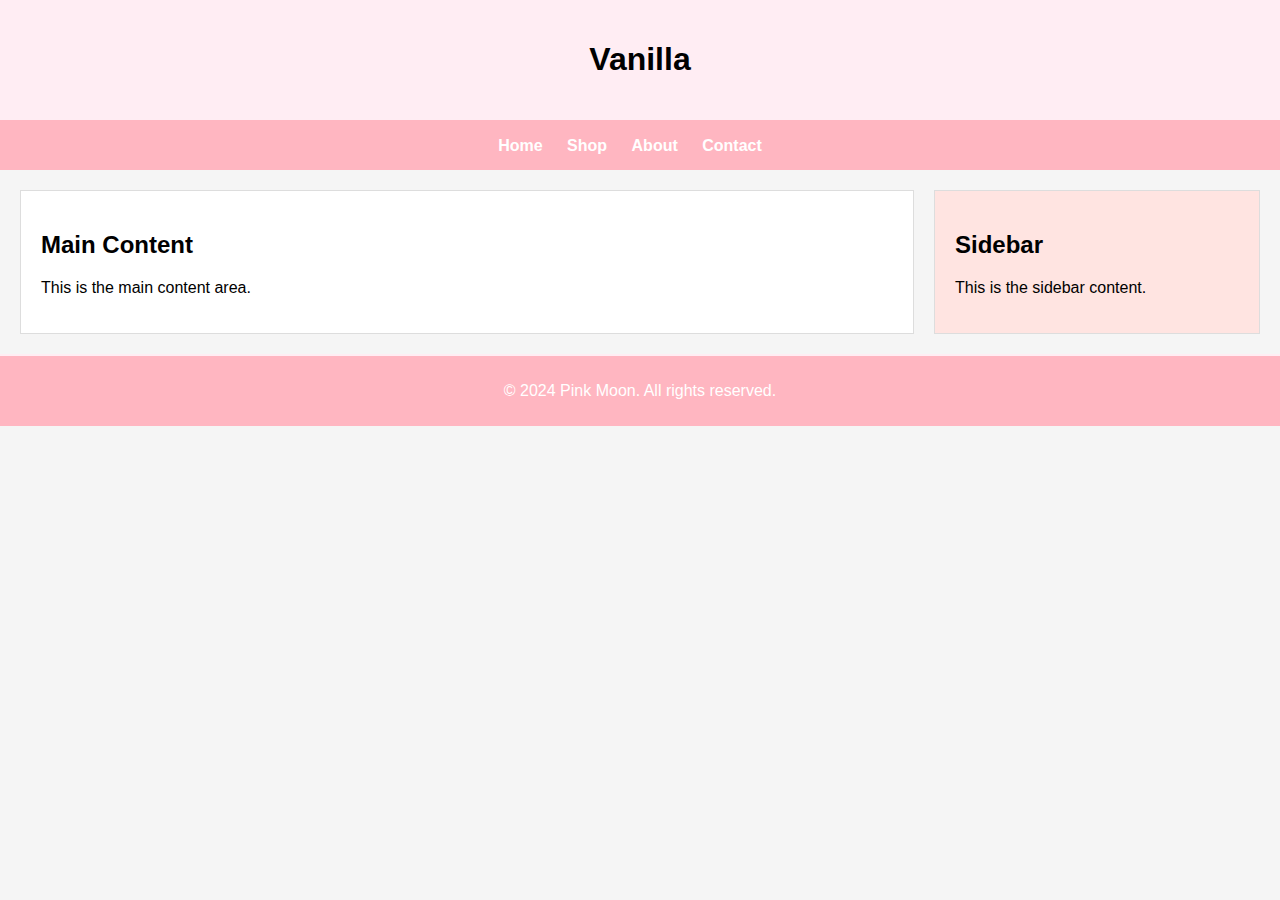
<file: day-1/index.html>
<!DOCTYPE html>
<html lang="en">
<head>
    <meta charset="UTF-8">
    <meta name="viewport" content="width=device-width, initial-scale=1.0">
    <title>Pink Moon Layout</title>
    <link rel="stylesheet" href="style1.css">
</head>
<body>

    <header class="header-container">
        <h1>Vanilla</h1>
    </header>

    <nav class="navigation-bar">
        <ul>
            <li><a href="#">Home</a></li>
            <li><a href="#">Shop</a></li>
            <li><a href="#">About</a></li>
            <li><a href="#">Contact</a></li>
        </ul>
    </nav>

    <main class="main-content">
        <div class="content-area">
            <h2>Main Content</h2>
            <p>This is the main content area.</p>
        </div>
        <aside class="sidebar">
            <h2>Sidebar</h2>
            <p>This is the sidebar content.</p>
        </aside>
    </main>

    <footer class="footer-container">
        <p>&copy; 2024 Pink Moon. All rights reserved.</p>
    </footer>

</body>
</html>
</file>
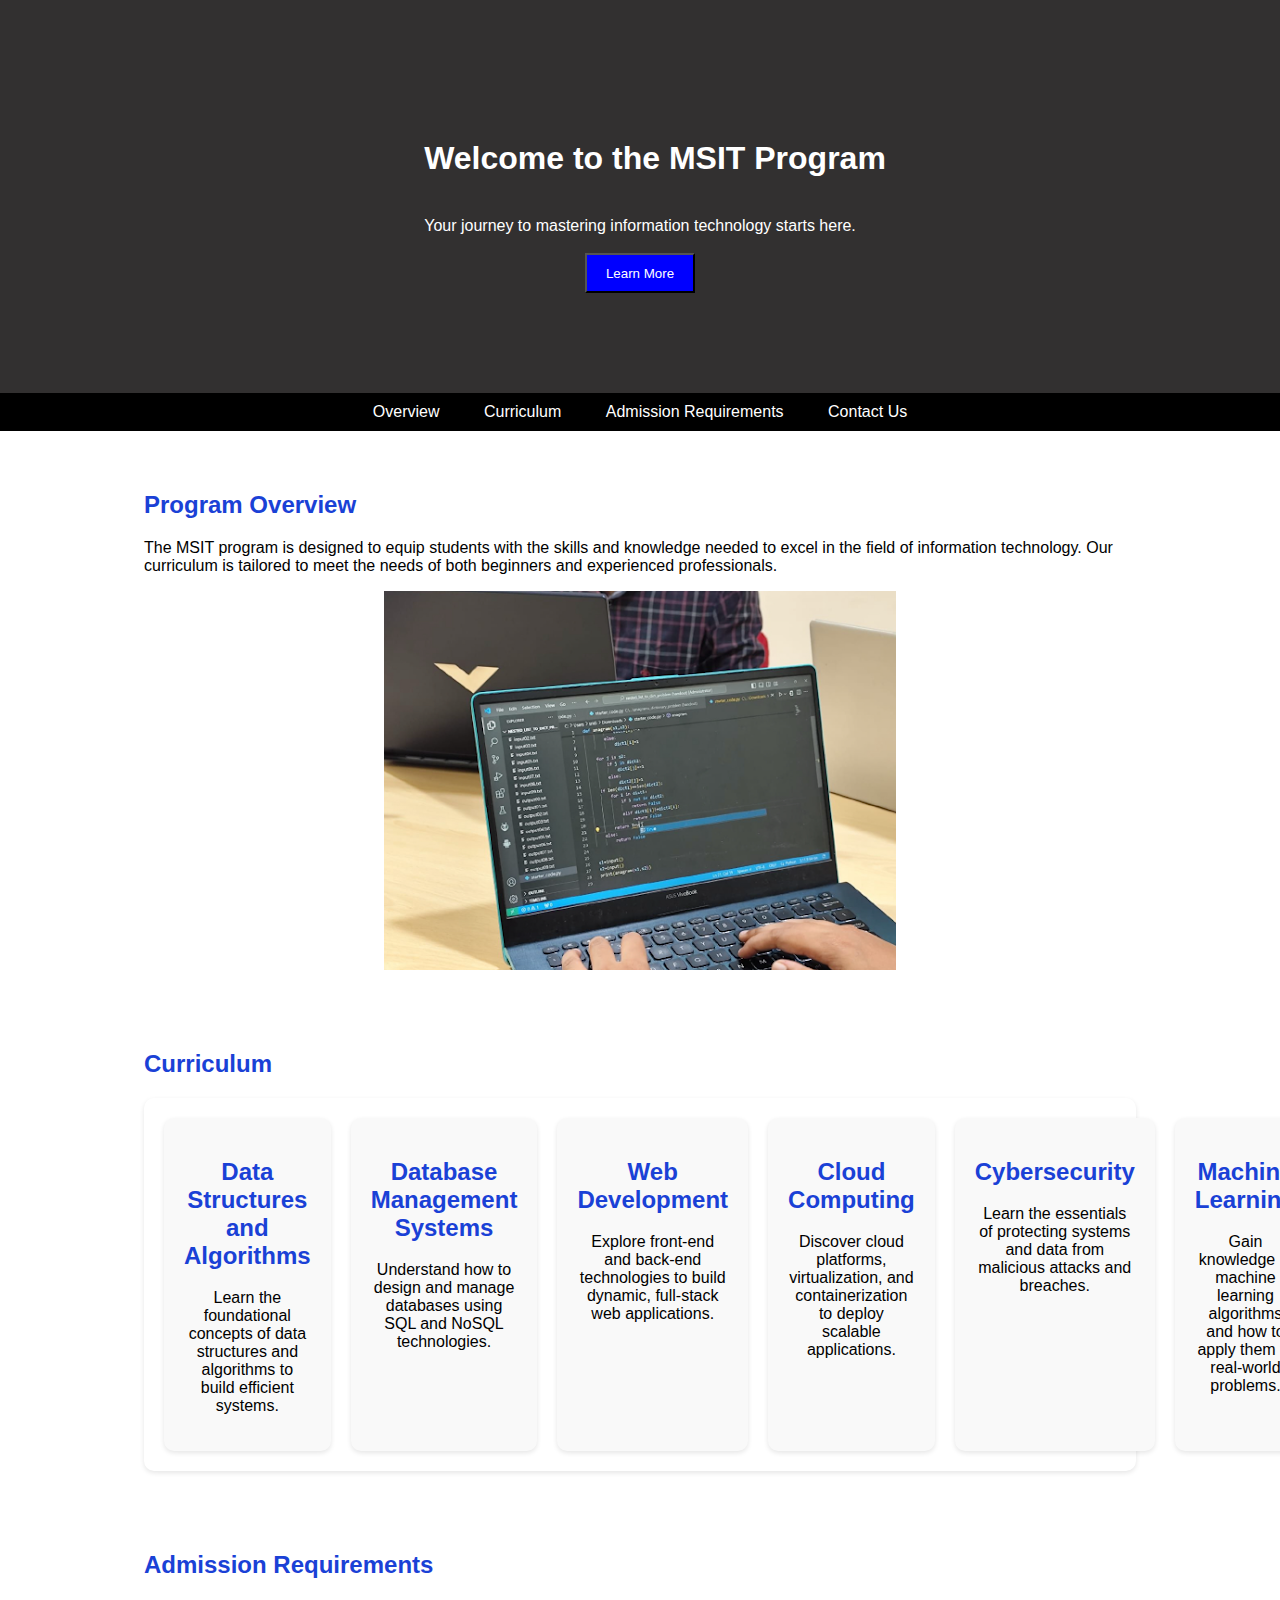
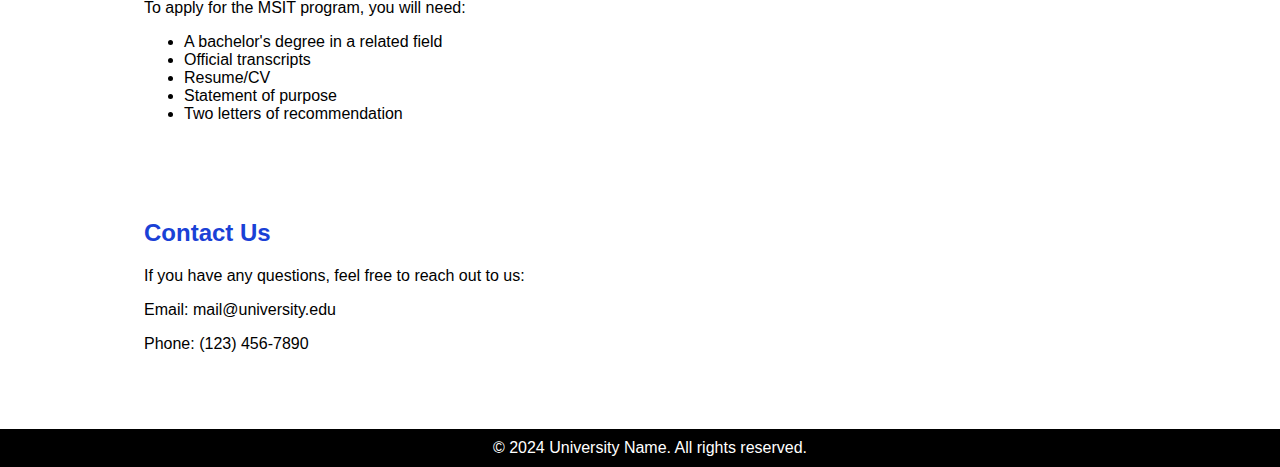
<file: day4/index.html>
<!DOCTYPE html>
<html>

<head>
  <title>Master of Science in Information Technology</title>
  <link rel="stylesheet" href="style.css">
</head>

<body>

  <header>
    <!-- <img src="./msitlogo.png" alt="MSIT Logo"> -->
    <h1>Welcome to the MSIT Program</h1>
    <p3>Your journey to mastering information technology starts here.</p3>
    <br>
    <br>
    <button>Learn More</button>
  </header>

  <nav>
    <a href="#overview">Overview</a>
    <a href="#curriculum">Curriculum</a>
    <a href="#admission">Admission Requirements</a>
    <a href="#contact">Contact Us</a>
  </nav>
  
  <main class="main-body">

    <section id="overview" class="container">
      <h2>Program Overview</h2>
      <p>The MSIT program is designed to equip students with the skills and knowledge needed to excel in the field of
        information technology. Our curriculum is tailored to meet the needs of both beginners and experienced
        professionals.</p>
      <img src="image (2).png" >
    </section>

    <section id="curriculum" class="container">
      <h2>Curriculum</h2>
      <article class="container1">
        <article class="card">
            <h2>Data Structures and Algorithms</h2>
            <p>Learn the foundational concepts of data structures and algorithms to build efficient systems.</p>
        </article>
        <article class="card">
            <h2>Database Management Systems</h2>
            <p>Understand how to design and manage databases using SQL and NoSQL technologies.</p>
        </article>
        <article class="card">
            <h2>Web Development</h2>
            <p>Explore front-end and back-end technologies to build dynamic, full-stack web applications.</p>
        </article>
        <article class="card">
            <h2>Cloud Computing</h2>
            <p>Discover cloud platforms, virtualization, and containerization to deploy scalable applications.</p>
        </article>
        <article class="card">
            <h2>Cybersecurity</h2>
            <p>Learn the essentials of protecting systems and data from malicious attacks and breaches.</p>
        </article>
        <article class="card">
            <h2>Machine Learning</h2>
            <p>Gain knowledge in machine learning algorithms and how to apply them to real-world problems.</p>
        </article>
      </article>
    </section>

    <section id="admission" class="container">
      <h2>Admission Requirements</h2>
      <p>To apply for the MSIT program, you will need:</p>
      <ul>
        <li>A bachelor's degree in a related field</li>
        <li>Official transcripts</li>
        <li>Resume/CV</li>
        <li>Statement of purpose</li>
        <li>Two letters of recommendation</li>
      </ul>
    </section>

    <section id="contact" class="container">
      <h2>Contact Us</h2>
      <p>If you have any questions, feel free to reach out to us:</p>
      <p>Email: mail@university.edu</p>
      <p>Phone: (123) 456-7890</p>
    </section>
  </main>

  <footer class="footer">
    <p1>© 2024 University Name. All rights reserved.</p1>
  </footer>

</body>

</html>
</file>
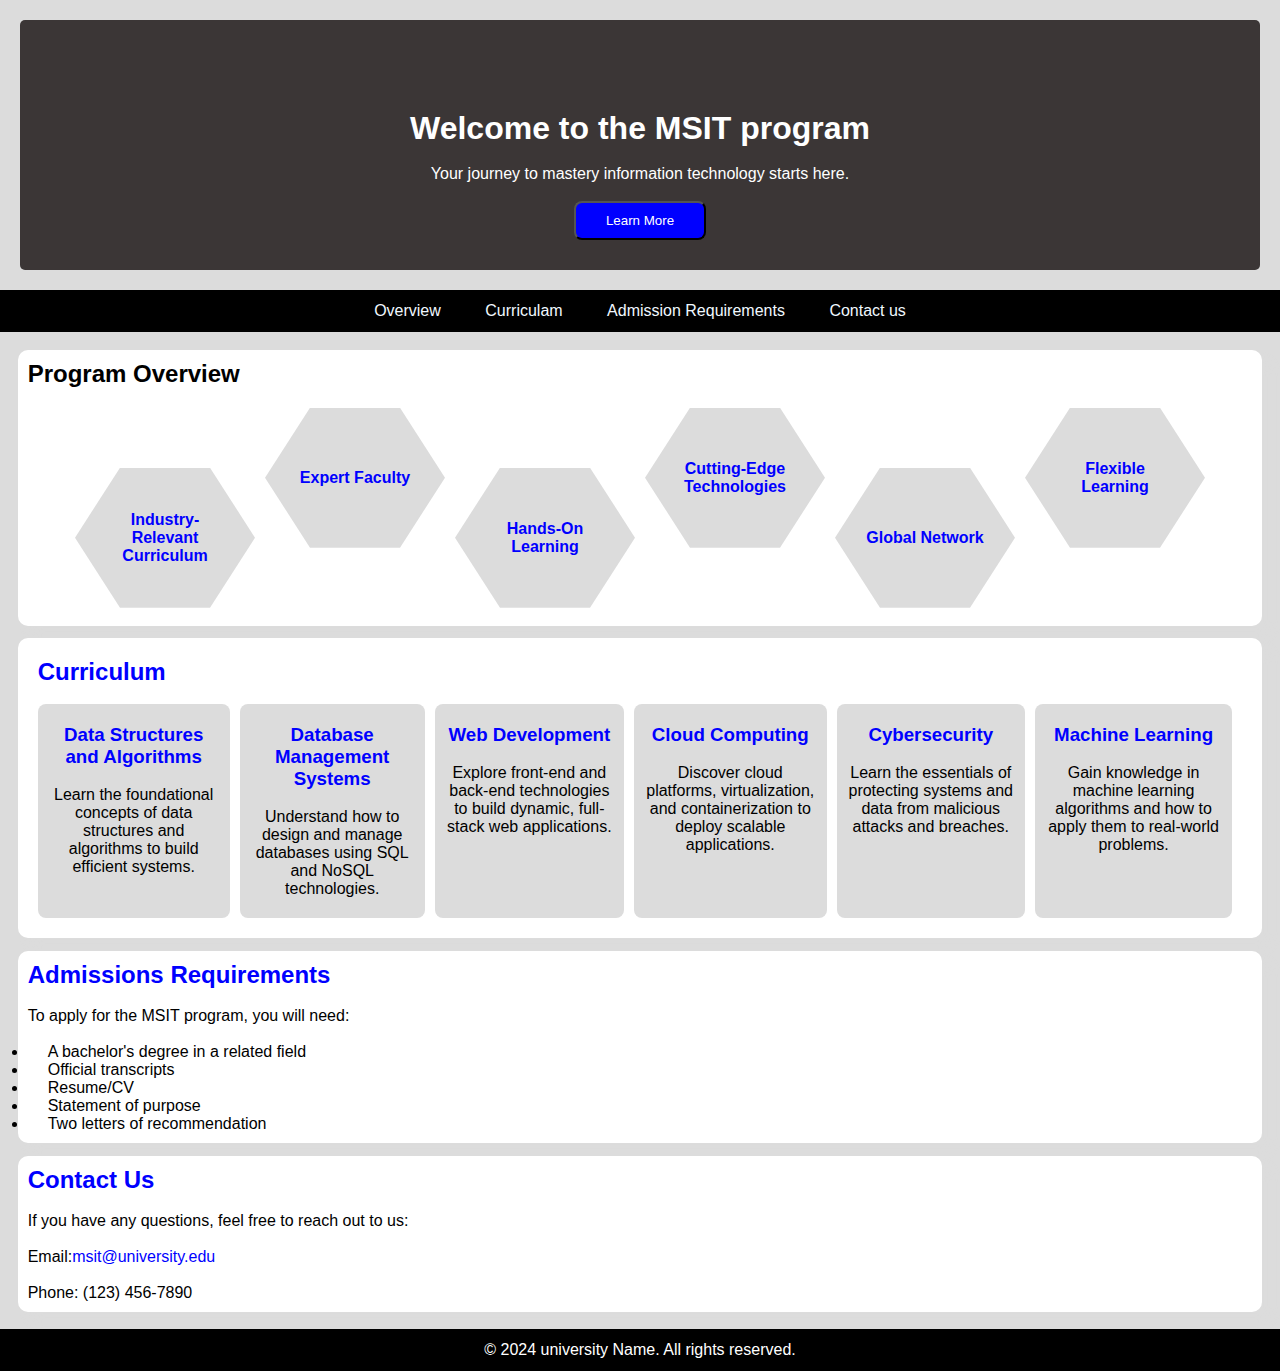
<file: day5/index.html>
<!DOCTYPE html>
<html lang="en">
<head>
    <meta charset="UTF-8">
    <meta name="viewport" content="width=device-width, initial-scale=1.0">
    <title>MSIT - Info Page</title>
    <link rel="stylesheet" href="style.css">
</head>
<body>
    <div>
        <header>
            <!-- <img src="msit logo.jpg">
             <h1>Master of Science in Information Technology</h1>  -->
            <section class="hero">
                <h1>Welcome to the MSIT program</h1>
                <br>
                <p>Your journey to mastery information technology starts here.</p>
                <br>
                
                <button>Learn More</button>
            </section>
        </header>
        <nav>
            <ul>
                
                <li class="hovering"><a href="#overview">Overview</a></li>
                <li class="hovering"><a href="#Curriculam">Curriculam</a></li>
                <li class="hovering"><a href="#admission">Admission Requirements</a></li>
                <li class="hovering"><a href="#contact">Contact us</a></li>
            </ul>
        </nav>
    

    </div>
   
    <div class="container">
        <section class="program" id = "overview">
            <h2>Program Overview</h2>
            <!-- <br>
            <p>The MSIT program is designed to equip 
                students with the skills and knowledge needed
                to excel in the field of information technology.Our Curriculam
                is tailored to meet the needs of both 
                beginners and experienced professionals.
            </p> -->
            <div class="hex-container">
                <div class="hex" id="hex1"><div class="hex-content">Industry-Relevant Curriculum</div></div>
                <div class="hex" id="hex2"><div class="hex-content">Expert Faculty</div></div>
                <div class="hex active" id="hex1"><div class="hex-content">Hands-On Learning</div></div>
                <div class="hex" id="hex2"><div class="hex-content">Cutting-Edge Technologies</div></div>
                <div class="hex" id="hex1"><div class="hex-content">Global Network</div></div>
                <div class="hex" id="hex2"><div class="hex-content">Flexible Learning</div></div>
            </div>
            <br>
            <!-- <center><img src="img2.png"></center> -->
        </section>
        
        
        <section class="hello" id="Curriculam">
            <h2>Curriculum</h2>
            <br>
            <!-- <p>The curriculum covers a wide range of topics, including:</p>
            <br> -->
            <div class="curriculum-container">
                <div class="curriculum-box1"> 
                    <h3>Data Structures and Algorithms</h3>
                    <br>
                    <p>Learn the foundational concepts of data structures and algorithms to build efficient systems.</p>
                </div>
                <div class="curriculum-box2">
                    <h3>Database Management Systems</h3>
                    <br>
                    <p>Understand how to design and manage databases using SQL and NoSQL technologies.</p>
                </div>
                <div class="curriculum-box3">
                    <h3>Web Development</h3>
                    <br>
                    <p>Explore front-end and back-end technologies to build dynamic, full-stack web applications.</p>
                </div>
                <div class="curriculum-box4">
                    <h3>Cloud Computing</h3>
                    <br>
                    <p>Discover cloud platforms, virtualization, and containerization to deploy scalable applications.</p>
                </div>
                <div class="curriculum-box5">
                    <h3>Cybersecurity</h3>
                    <br>
                    <p>Learn the essentials of protecting systems and data from malicious attacks and breaches.</p>
                </div>
                <div class="curriculum-box6">
                    <h3>Machine Learning</h3>
                    <br>
                    <p>Gain knowledge in machine learning algorithms and how to apply them to real-world problems.</p>
                </div>
            </div>
        </section>
            
        <!-- </section> -->
    
        <section class="hi" id="admission">
            <h2>Admissions Requirements</h2>
            <br>

            <p>To apply for the MSIT program, you will need:</p>
            <br>

            <li>A bachelor's degree in a related field</li>
            <li>Official transcripts</li>
            <li>Resume/CV</li>
            <li>Statement of purpose</li>
            <li>Two letters of recommendation</li>
        </section>
    
        <section class="contact" id="contact">
            <h2>Contact Us</h2>
            <br>

            <p>If you have any questions, feel free to reach out to us:</p>
            <br>
            <p>Email:<a href="mailto:msit@university.edu" style="color: blue;">msit@university.edu</a></p>
            <br>
            <p>Phone: (123) 456-7890</p>
        </section>

    </div>
    <footer>
        <center><p>&copy; 2024 university Name. All rights reserved.</p></center>
    </footer>



    
</body>
</html>
</file>
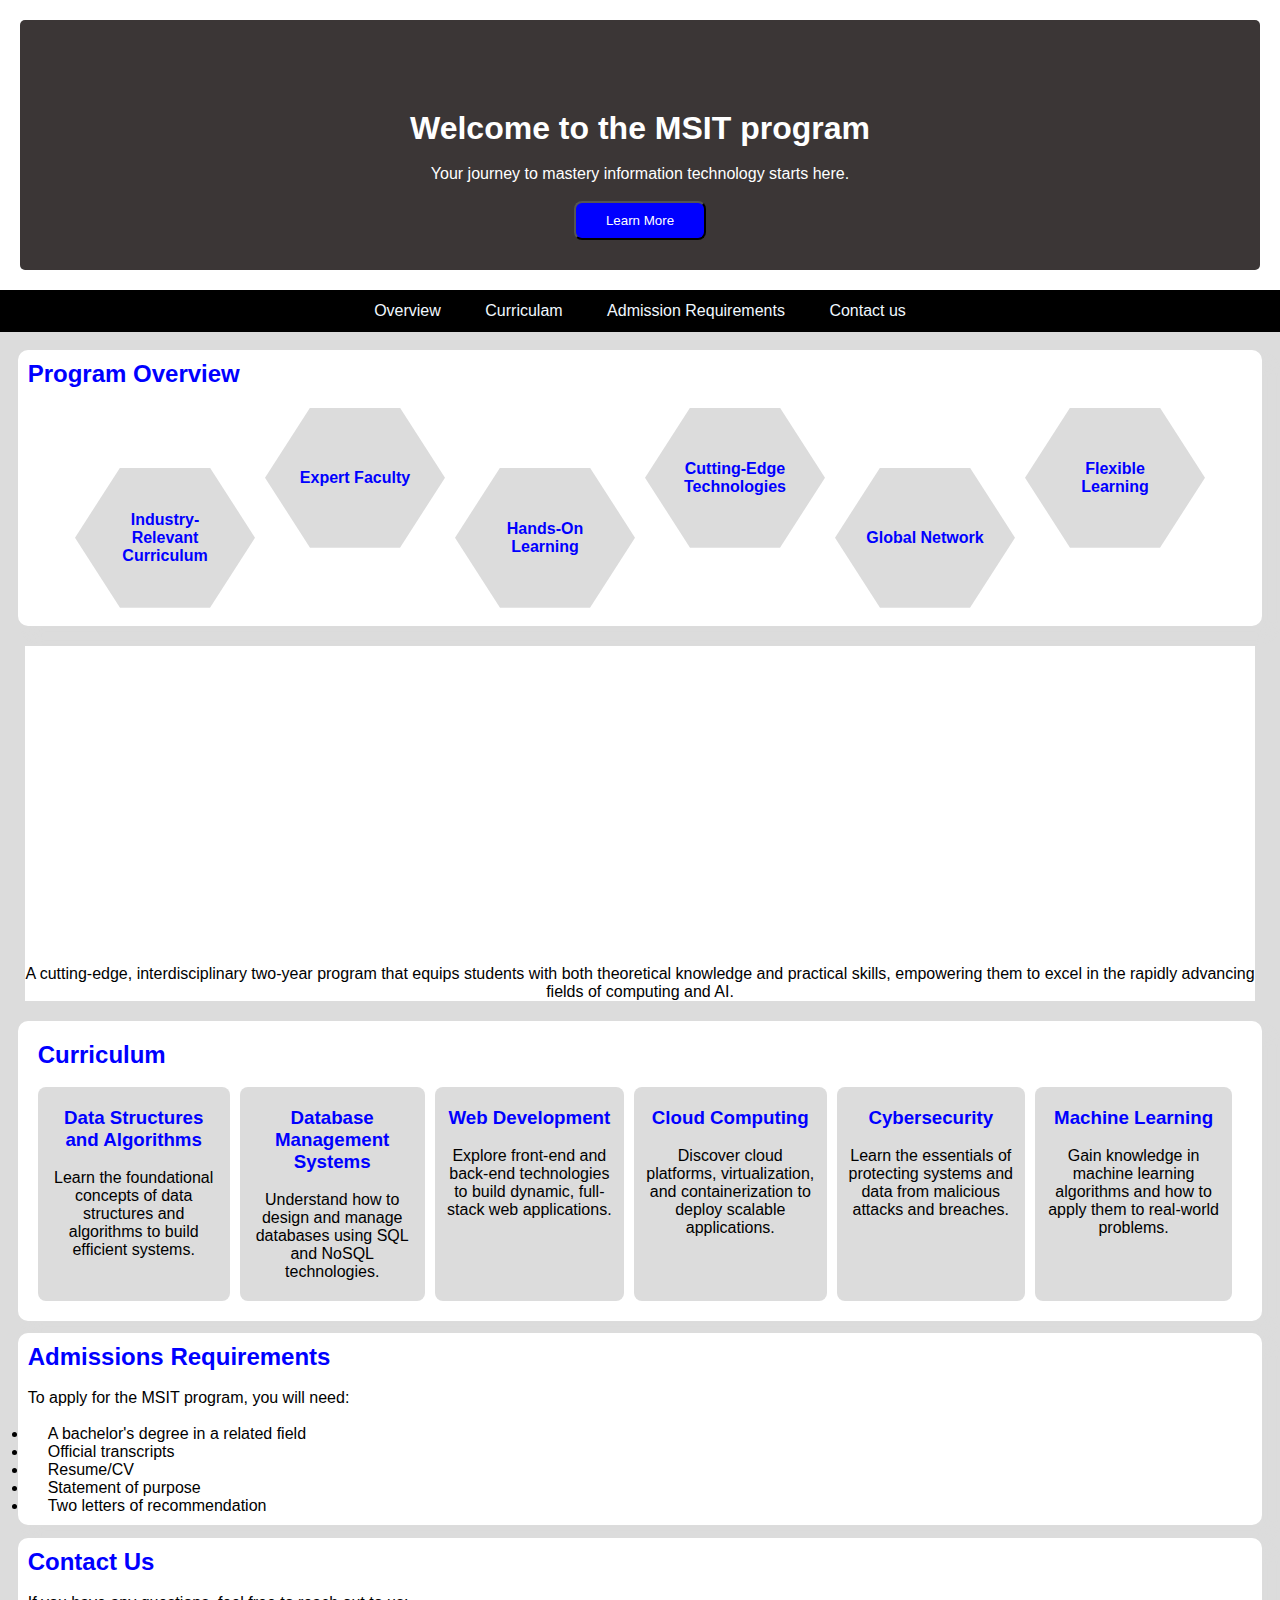
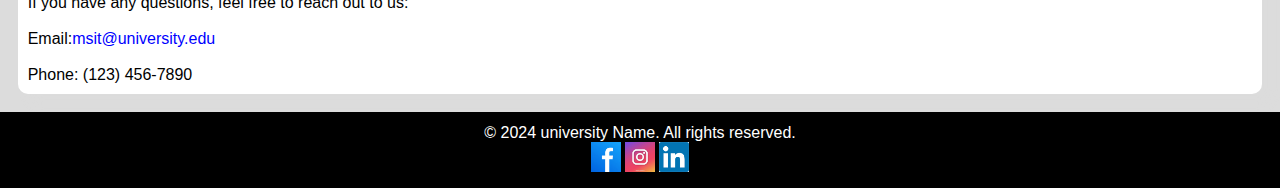
<file: day6/index.html>
<!DOCTYPE html>
<html lang="en">
<head>
    <meta charset="UTF-8">
    <meta name="viewport" content="width=device-width, initial-scale=1.0">
    <title>MSIT - Info Page</title>
    <link rel="stylesheet" href="style.css">
</head>
<body>
    <div>
        <header>
            <!-- <img src="msit logo.jpg">
             <h1>Master of Science in Information Technology</h1>  -->
            <section class="hero">
                <h1>Welcome to the MSIT program</h1>
                <br>
                <p>Your journey to mastery information technology starts here.</p>
                <br>
                
                <button>Learn More</button>
            </section>
        </header>
        <nav>
            <ul>
                
                <li class="hovering"><a href="#overview">Overview</a></li>
                <li class="hovering"><a href="#Curriculam">Curriculam</a></li>
                <li class="hovering"><a href="#admission">Admission Requirements</a></li>
                <li class="hovering"><a href="#contact">Contact us</a></li>
            </ul>
        </nav>
    

    </div>
   
    <div class="container">
        <section class="program" id = "overview">
            <h2>Program Overview</h2>
            <!-- <br>
            <p>The MSIT program is designed to equip 
                students with the skills and knowledge needed
                to excel in the field of information technology.Our Curriculam
                is tailored to meet the needs of both 
                beginners and experienced professionals.
            </p> -->
            <div class="hex-container">
                <div class="hex" id="hex1"><div class="hex-content">Industry-Relevant Curriculum</div></div>
                <div class="hex" id="hex2"><div class="hex-content">Expert Faculty</div></div>
                <div class="hex active" id="hex1"><div class="hex-content">Hands-On Learning</div></div>
                <div class="hex" id="hex2"><div class="hex-content">Cutting-Edge Technologies</div></div>
                <div class="hex" id="hex1"><div class="hex-content">Global Network</div></div>
                <div class="hex" id="hex2"><div class="hex-content">Flexible Learning</div></div>
            </div>
            <br>
            <!-- <center><img src="img2.png"></center> -->
        </section>
    </section>
    <section id="video-and-social"></section>
      <div class="video-container">
        
        <iframe width="560" height="315" src="https://www.youtube.com/embed/lIXj86bb1Co?si=9IC05VlNP_tlSOZS" title="Understanding Advanced JavaScript Concepts" frameborder="0" allow="accelerometer; autoplay; clipboard-write; encrypted-media; gyroscope; picture-in-picture; web-share" referrerpolicy="strict-origin-when-cross-origin" allowfullscreen></iframe>
  
        <p>A cutting-edge, interdisciplinary two-year program that equips students with both theoretical knowledge and practical skills, empowering them to excel in the rapidly advancing fields of computing and AI.</p>
      </div>
    </section>
        
        <section class="hello" id="Curriculam">
            <h2>Curriculum</h2>
            <br>
            <!-- <p>The curriculum covers a wide range of topics, including:</p>
            <br> -->
            <div class="curriculum-container">
                <div class="curriculum-box1"> 
                    <h3>Data Structures and Algorithms</h3>
                    <br>
                    <p>Learn the foundational concepts of data structures and algorithms to build efficient systems.</p>
                </div>
                <div class="curriculum-box2">
                    <h3>Database Management Systems</h3>
                    <br>
                    <p>Understand how to design and manage databases using SQL and NoSQL technologies.</p>
                </div>
                <div class="curriculum-box3">
                    <h3>Web Development</h3>
                    <br>
                    <p>Explore front-end and back-end technologies to build dynamic, full-stack web applications.</p>
                </div>
                <div class="curriculum-box4">
                    <h3>Cloud Computing</h3>
                    <br>
                    <p>Discover cloud platforms, virtualization, and containerization to deploy scalable applications.</p>
                </div>
                <div class="curriculum-box5">
                    <h3>Cybersecurity</h3>
                    <br>
                    <p>Learn the essentials of protecting systems and data from malicious attacks and breaches.</p>
                </div>
                <div class="curriculum-box6">
                    <h3>Machine Learning</h3>
                    <br>
                    <p>Gain knowledge in machine learning algorithms and how to apply them to real-world problems.</p>
                </div>
            </div>
        </section>
            
       
    
        <section class="hi" id="admission">
            <h2>Admissions Requirements</h2>
            <br>

            <p>To apply for the MSIT program, you will need:</p>
            <br>

            <li>A bachelor's degree in a related field</li>
            <li>Official transcripts</li>
            <li>Resume/CV</li>
            <li>Statement of purpose</li>
            <li>Two letters of recommendation</li>
        </section>
    
        <section class="contact" id="contact">
            <h2>Contact Us</h2>
            <br>

            <p>If you have any questions, feel free to reach out to us:</p>
            <br>
            <p>Email:<a href="mailto:msit@university.edu" style="color: blue;">msit@university.edu</a></p>
            <br>
            <p>Phone: (123) 456-7890</p>
        </section>

    </div>
    <footer>
        <center><p>&copy; 2024 university Name. All rights reserved.</p></center>
        
        <div class="social-media"></div>
            <a href="https://www.facebook.com/msit.official/about/" target="_blank" class="social-icon">
                <img src="fb.jpg" alt="Facebook" height="30px" width="30px"> 
            </a>
            <a href="https://www.instagram.com/msit_official/" target="_blank" class="social-icon">
                <img src="insta.jpg" alt="Instagram" height="30px" width="30px">
            </a>
            <a href="https://www.linkedin.com/company/msit-official" target="_blank" class="social-icon">
                <img src="linked.png" alt="LinkedIn" height="30px" width="30px">
            </a>
        </div>
    </footer>



    
</body>
</html>
</file>
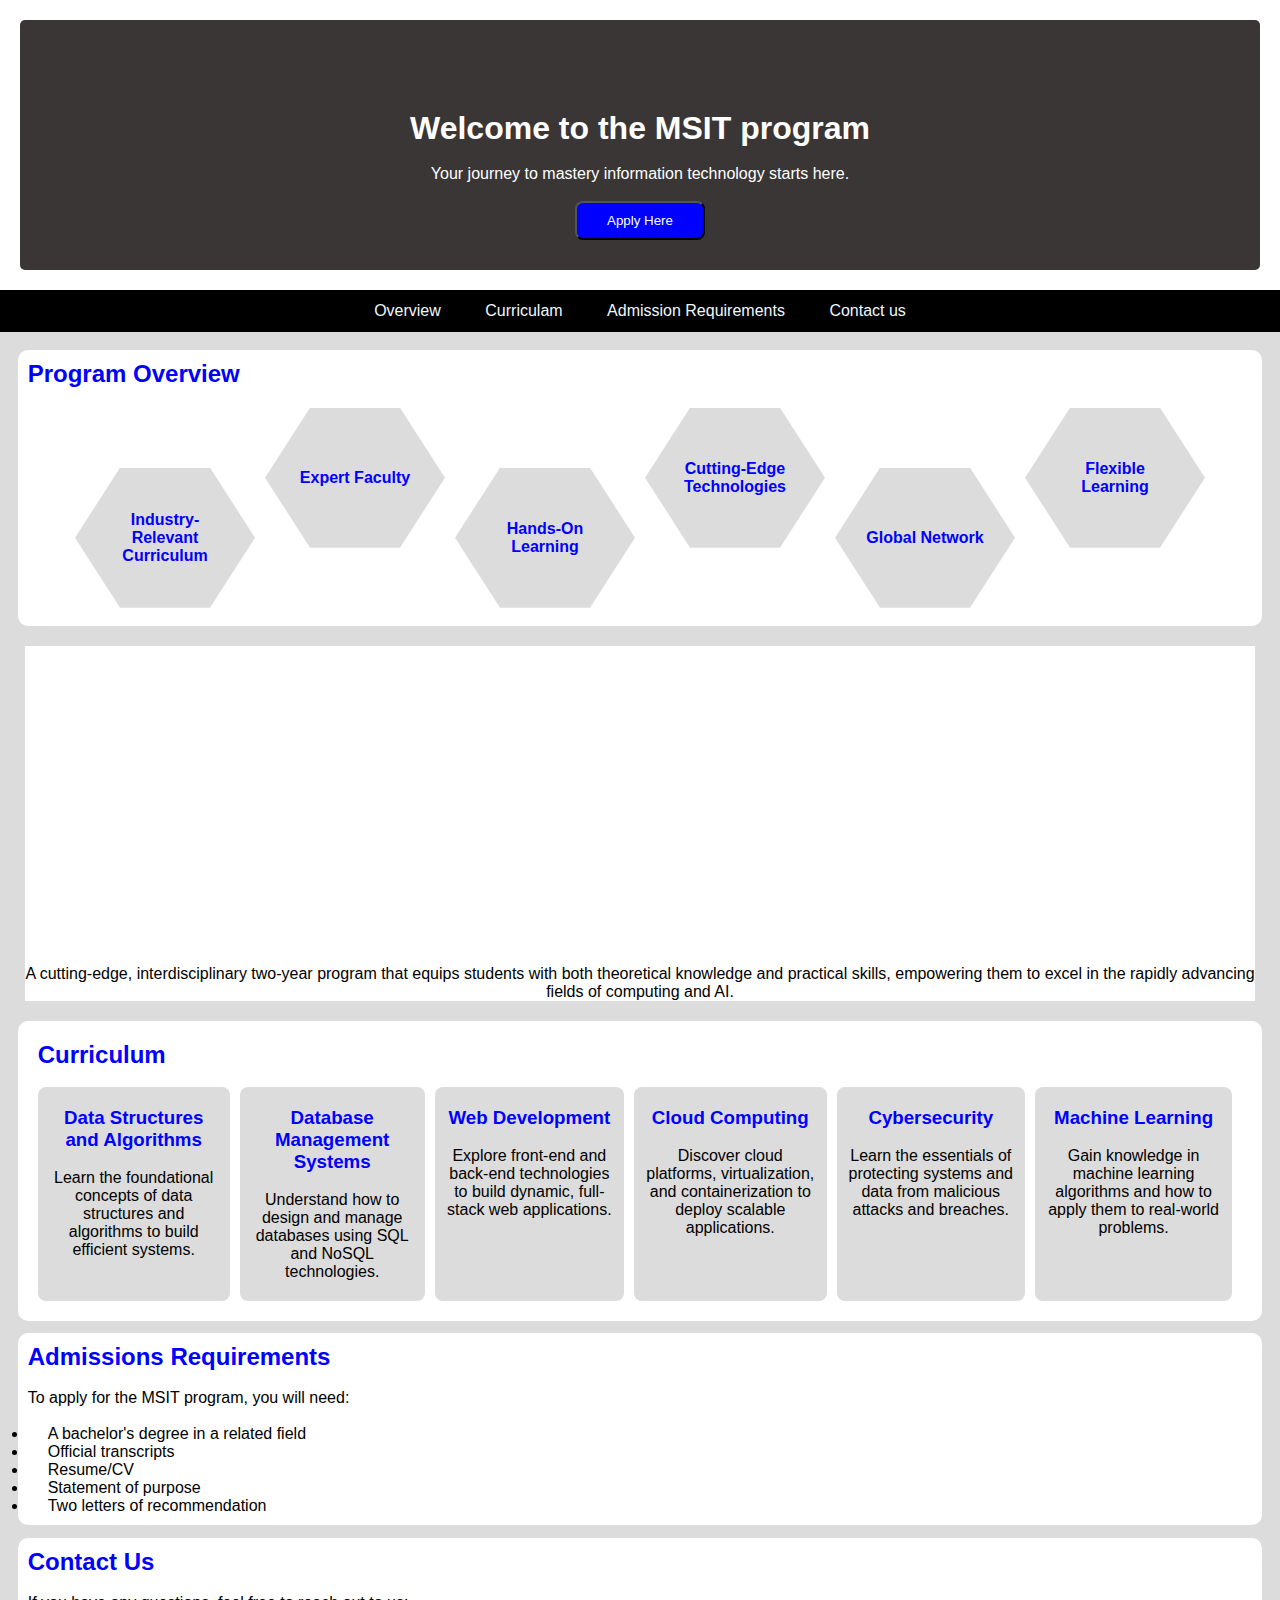
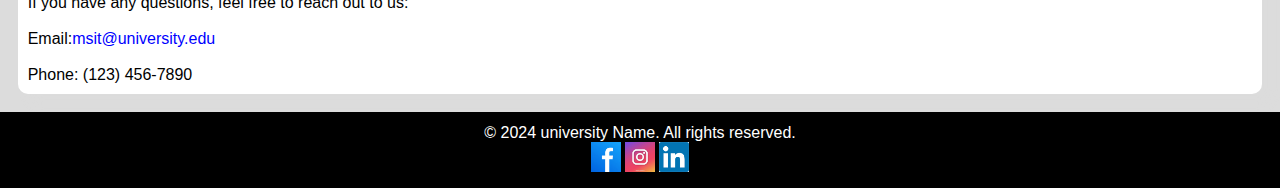
<file: day7/index.html>
<!DOCTYPE html>
<html lang="en">
<head>
    <meta charset="UTF-8">
    <meta name="viewport" content="width=device-width, initial-scale=1.0">
    <title>MSIT - Info Page</title>
    <link rel="stylesheet" href="style.css">
</head>
<body>
    <div>
        <header>
            <!-- <img src="msit logo.jpg">
             <h1>Master of Science in Information Technology</h1>  -->
            <section class="hero">
                <h1>Welcome to the MSIT program</h1>
                <br>
                <p>Your journey to mastery information technology starts here.</p>
                <br>
                <a href="./form.html">
                <button>Apply Here</button>
                </a>
            </section>
        </header>
        <nav>
            <ul>
                
                <li class="hovering"><a href="#overview">Overview</a></li>
                <li class="hovering"><a href="#Curriculam">Curriculam</a></li>
                <li class="hovering"><a href="#admission">Admission Requirements</a></li>
                <li class="hovering"><a href="#contact">Contact us</a></li>
            </ul>
        </nav>
    

    </div>
   
    <div class="container">
        <section class="program" id = "overview">
            <h2>Program Overview</h2>
            <!-- <br>
            <p>The MSIT program is designed to equip 
                students with the skills and knowledge needed
                to excel in the field of information technology.Our Curriculam
                is tailored to meet the needs of both 
                beginners and experienced professionals.
            </p> -->
            <div class="hex-container">
                <div class="hex" id="hex1"><div class="hex-content">Industry-Relevant Curriculum</div></div>
                <div class="hex" id="hex2"><div class="hex-content">Expert Faculty</div></div>
                <div class="hex active" id="hex1"><div class="hex-content">Hands-On Learning</div></div>
                <div class="hex" id="hex2"><div class="hex-content">Cutting-Edge Technologies</div></div>
                <div class="hex" id="hex1"><div class="hex-content">Global Network</div></div>
                <div class="hex" id="hex2"><div class="hex-content">Flexible Learning</div></div>
            </div>
            <br>
            <!-- <center><img src="img2.png"></center> -->
        </section>
    </section>
    <section id="video-and-social"></section>
      <div class="video-container">
        
        <iframe width="560" height="315" src="https://www.youtube.com/embed/lIXj86bb1Co?si=9IC05VlNP_tlSOZS" title="Understanding Advanced JavaScript Concepts" frameborder="0" allow="accelerometer; autoplay; clipboard-write; encrypted-media; gyroscope; picture-in-picture; web-share" referrerpolicy="strict-origin-when-cross-origin" allowfullscreen></iframe>
  
        <p>A cutting-edge, interdisciplinary two-year program that equips students with both theoretical knowledge and practical skills, empowering them to excel in the rapidly advancing fields of computing and AI.</p>
      </div>
    </section>
        
        <section class="hello" id="Curriculam">
            <h2>Curriculum</h2>
            <br>
            <!-- <p>The curriculum covers a wide range of topics, including:</p>
            <br> -->
            <div class="curriculum-container">
                <div class="curriculum-box1"> 
                    <h3>Data Structures and Algorithms</h3>
                    <br>
                    <p>Learn the foundational concepts of data structures and algorithms to build efficient systems.</p>
                </div>
                <div class="curriculum-box2">
                    <h3>Database Management Systems</h3>
                    <br>
                    <p>Understand how to design and manage databases using SQL and NoSQL technologies.</p>
                </div>
                <div class="curriculum-box3">
                    <h3>Web Development</h3>
                    <br>
                    <p>Explore front-end and back-end technologies to build dynamic, full-stack web applications.</p>
                </div>
                <div class="curriculum-box4">
                    <h3>Cloud Computing</h3>
                    <br>
                    <p>Discover cloud platforms, virtualization, and containerization to deploy scalable applications.</p>
                </div>
                <div class="curriculum-box5">
                    <h3>Cybersecurity</h3>
                    <br>
                    <p>Learn the essentials of protecting systems and data from malicious attacks and breaches.</p>
                </div>
                <div class="curriculum-box6">
                    <h3>Machine Learning</h3>
                    <br>
                    <p>Gain knowledge in machine learning algorithms and how to apply them to real-world problems.</p>
                </div>
            </div>
        </section>
            
       
    
        <section class="hi" id="admission">
            <h2>Admissions Requirements</h2>
            <br>

            <p>To apply for the MSIT program, you will need:</p>
            <br>

            <li>A bachelor's degree in a related field</li>
            <li>Official transcripts</li>
            <li>Resume/CV</li>
            <li>Statement of purpose</li>
            <li>Two letters of recommendation</li>
        </section>
    
        <section class="contact" id="contact">
            <h2>Contact Us</h2>
            <br>

            <p>If you have any questions, feel free to reach out to us:</p>
            <br>
            <p>Email:<a href="mailto:msit@university.edu" style="color: blue;">msit@university.edu</a></p>
            <br>
            <p>Phone: (123) 456-7890</p>
        </section>

    </div>
    <footer>
        <center><p>&copy; 2024 university Name. All rights reserved.</p></center>
        
        <div class="social-media"></div>
            <a href="https://www.facebook.com/msit.official/about/" target="_blank" class="social-icon">
                <img src="fb.jpg" alt="Facebook" height="30px" width="30px"> 
            </a>
            <a href="https://www.instagram.com/msit_official/" target="_blank" class="social-icon">
                <img src="insta.jpg" alt="Instagram" height="30px" width="30px">
            </a>
            <a href="https://www.linkedin.com/company/msit-official" target="_blank" class="social-icon">
                <img src="linked.png" alt="LinkedIn" height="30px" width="30px">
            </a>
        </div>
    </footer>



    
</body>
</html>
</file>
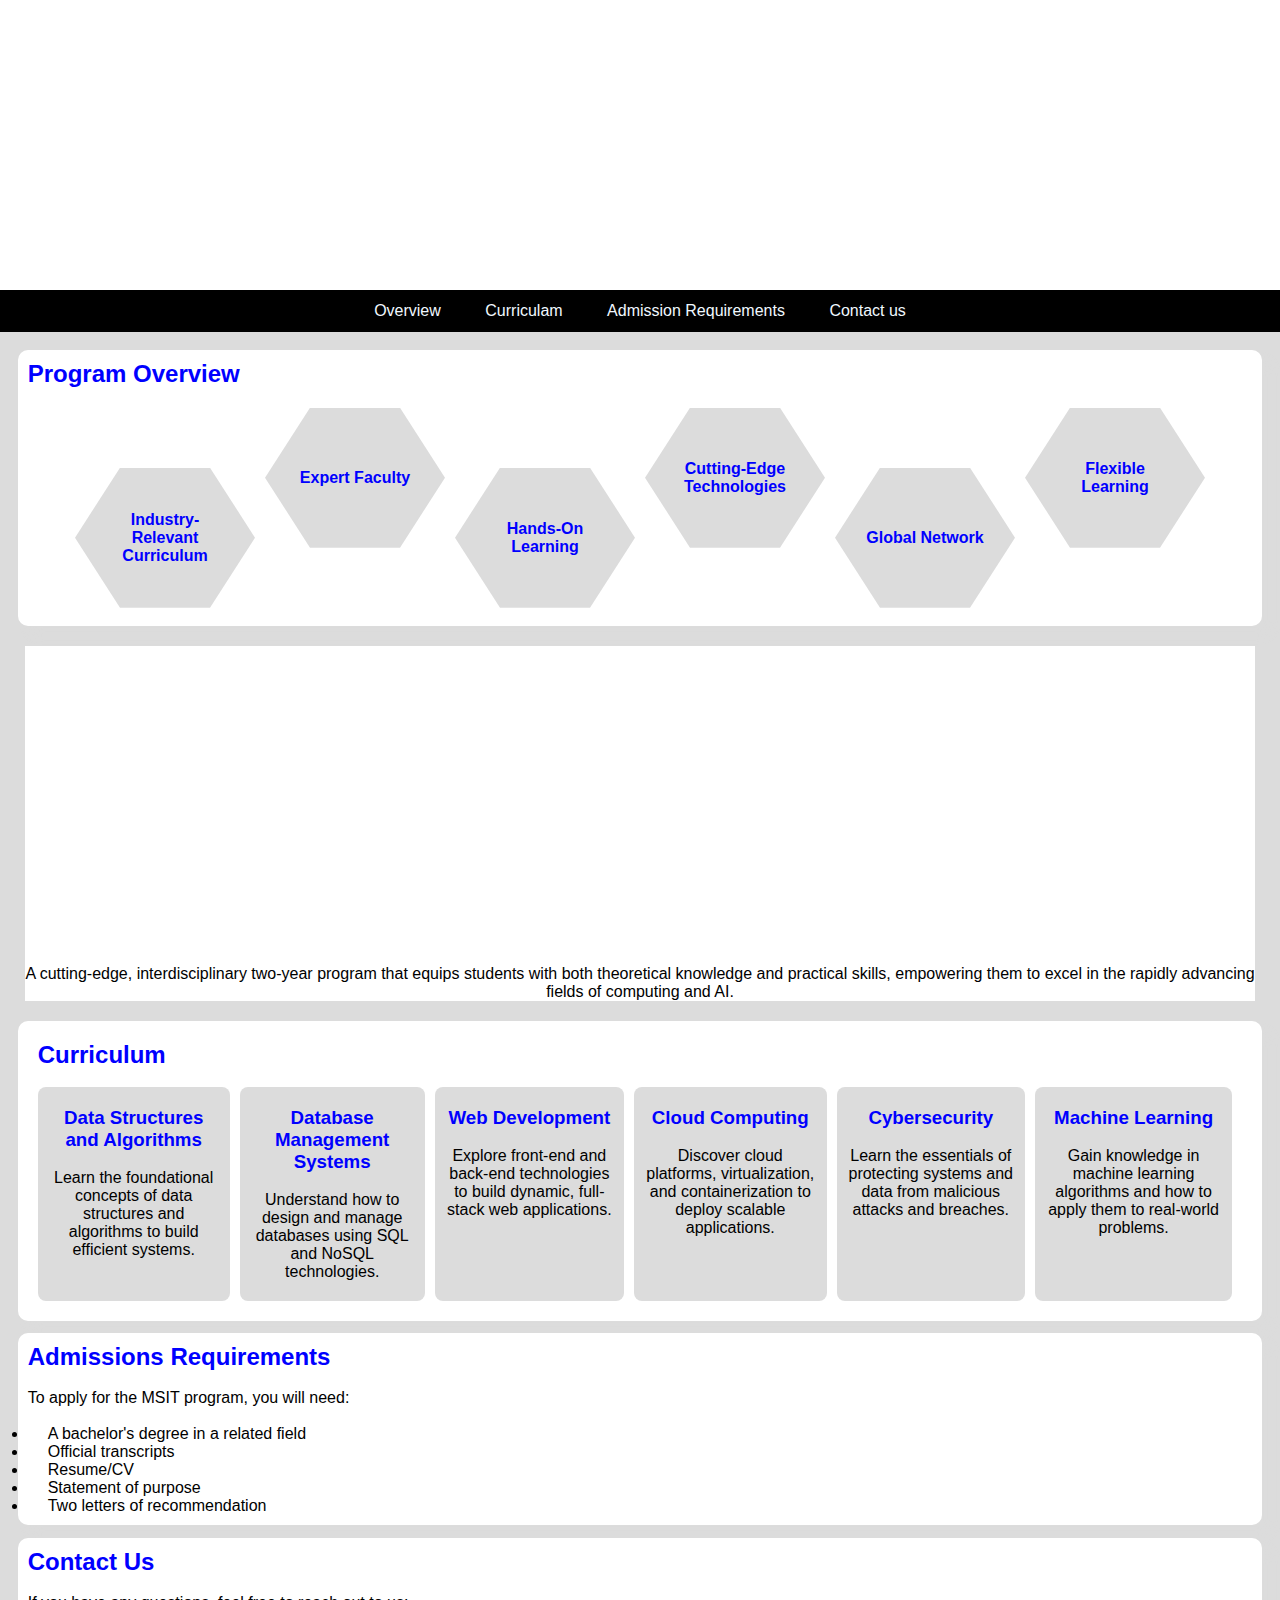
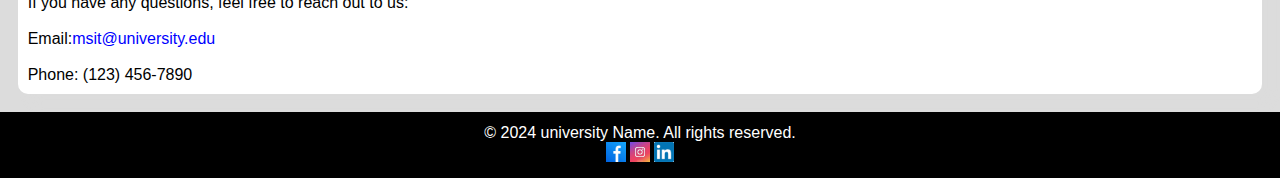
<file: day8/index.html>
<!DOCTYPE html>
<html lang="en">
<head>
    <meta charset="UTF-8">
    <meta name="viewport" content="width=device-width, initial-scale=1.0">
    <title>MSIT - Info Page</title>
    <link rel="stylesheet" href="style.css">
</head>
<body>
    <div>
        <header>
            <section class="hero">
                <div class="slide">
                    <div class="slide-content">
                        <h1>Welcome to the MSIT program</h1>
                        <p>Your journey to mastery information technology starts here.</p>
                        <a href="./form.html">
                            <button>Apply Here</button>
                        </a>
                    </div>
                </div>
                <div class="slide">
                    <div class="slide-content">
                        <h1>Explore Cutting-Edge Technologies</h1>
                        <p>Embrace the latest innovations and stay ahead in the field of IT.</p>
                        <a href="./form.html">
                            <button>Apply Here</button>
                        </a>
                    </div>
                </div>
                <div class="slide">
                    <div class="slide-content">
                        <h1>Join a Global Network</h1>
                        <p>Connect with professionals and experts from around the world.</p>
                        <a href="./form.html">
                            <button>Apply Here</button>
                        </a>
                    </div>
                </div>
            </section>
        </header>
          <nav>
            <ul>
                
                <li class="hovering"><a href="#overview">Overview</a></li>
                <li class="hovering"><a href="#Curriculam">Curriculam</a></li>
                <li class="hovering"><a href="#admission">Admission Requirements</a></li>
                <li class="hovering"><a href="#contact">Contact us</a></li>
            </ul>
        </nav>
    

    </div>
   
    <div class="container">
        <section class="program" id = "overview">
            <h2>Program Overview</h2>
            <!-- <br>
            <p>The MSIT program is designed to equip 
                students with the skills and knowledge needed
                to excel in the field of information technology.Our Curriculam
                is tailored to meet the needs of both 
                beginners and experienced professionals.
            </p> -->
            <div class="hex-container">
                <div class="hex" id="hex1"><div class="hex-content">Industry-Relevant Curriculum</div></div>
                <div class="hex" id="hex2"><div class="hex-content">Expert Faculty</div></div>
                <div class="hex active" id="hex1"><div class="hex-content">Hands-On Learning</div></div>
                <div class="hex" id="hex2"><div class="hex-content">Cutting-Edge Technologies</div></div>
                <div class="hex" id="hex1"><div class="hex-content">Global Network</div></div>
                <div class="hex" id="hex2"><div class="hex-content">Flexible Learning</div></div>
            </div>
            <br>
            <!-- <center><img src="img2.png"></center> -->
        </section>
    </section>
    <section id="video-and-social"></section>
      <div class="video-container">
        
        <iframe width="560" height="315" src="https://www.youtube.com/embed/lIXj86bb1Co?si=9IC05VlNP_tlSOZS" title="Understanding Advanced JavaScript Concepts" frameborder="0" allow="accelerometer; autoplay; clipboard-write; encrypted-media; gyroscope; picture-in-picture; web-share" referrerpolicy="strict-origin-when-cross-origin" allowfullscreen></iframe>
  
        <p>A cutting-edge, interdisciplinary two-year program that equips students with both theoretical knowledge and practical skills, empowering them to excel in the rapidly advancing fields of computing and AI.</p>
      </div>
    </section>
        
        <section class="hello" id="Curriculam">
            <h2>Curriculum</h2>
            <br>
            <!-- <p>The curriculum covers a wide range of topics, including:</p>
            <br> -->
            <div class="curriculum-container">
                <div class="curriculum-box1"> 
                    <h3>Data Structures and Algorithms</h3>
                    <br>
                    <p>Learn the foundational concepts of data structures and algorithms to build efficient systems.</p>
                </div>
                <div class="curriculum-box2">
                    <h3>Database Management Systems</h3>
                    <br>
                    <p>Understand how to design and manage databases using SQL and NoSQL technologies.</p>
                </div>
                <div class="curriculum-box3">
                    <h3>Web Development</h3>
                    <br>
                    <p>Explore front-end and back-end technologies to build dynamic, full-stack web applications.</p>
                </div>
                <div class="curriculum-box4">
                    <h3>Cloud Computing</h3>
                    <br>
                    <p>Discover cloud platforms, virtualization, and containerization to deploy scalable applications.</p>
                </div>
                <div class="curriculum-box5">
                    <h3>Cybersecurity</h3>
                    <br>
                    <p>Learn the essentials of protecting systems and data from malicious attacks and breaches.</p>
                </div>
                <div class="curriculum-box6">
                    <h3>Machine Learning</h3>
                    <br>
                    <p>Gain knowledge in machine learning algorithms and how to apply them to real-world problems.</p>
                </div>
            </div>
        </section>
            
       
    
        <section class="hi" id="admission">
            <h2>Admissions Requirements</h2>
            <br>

            <p>To apply for the MSIT program, you will need:</p>
            <br>

            <li>A bachelor's degree in a related field</li>
            <li>Official transcripts</li>
            <li>Resume/CV</li>
            <li>Statement of purpose</li>
            <li>Two letters of recommendation</li>
        </section>
    
        <section class="contact" id="contact">
            <h2>Contact Us</h2>
            <br>

            <p>If you have any questions, feel free to reach out to us:</p>
            <br>
            <p>Email:<a href="mailto:msit@university.edu" style="color: blue;">msit@university.edu</a></p>
            <br>
            <p>Phone: (123) 456-7890</p>
        </section>
    </div>
    <footer>
        <center><p>&copy; 2024 university Name. All rights reserved.</p></center>
        <div class="social-media">
            <a href="https://www.facebook.com/msit.official/about/" target="_blank" class="social-icon">
                <img src="fb.jpg" alt="Facebook" height="20px" width="20px"> 
            </a>
            <a href="https://www.instagram.com/msit_official/" target="_blank" class="social-icon">
                <img src="insta.jpg" alt="Instagram" height="20px" width="20px">
            </a>
            <a href="https://www.linkedin.com/company/msit-official" target="_blank" class="social-icon">
                <img src="linked.png" alt="LinkedIn" height="20px" width="20px">
            </a>
        </div>
    </footer>
</body>
</html>
</file>
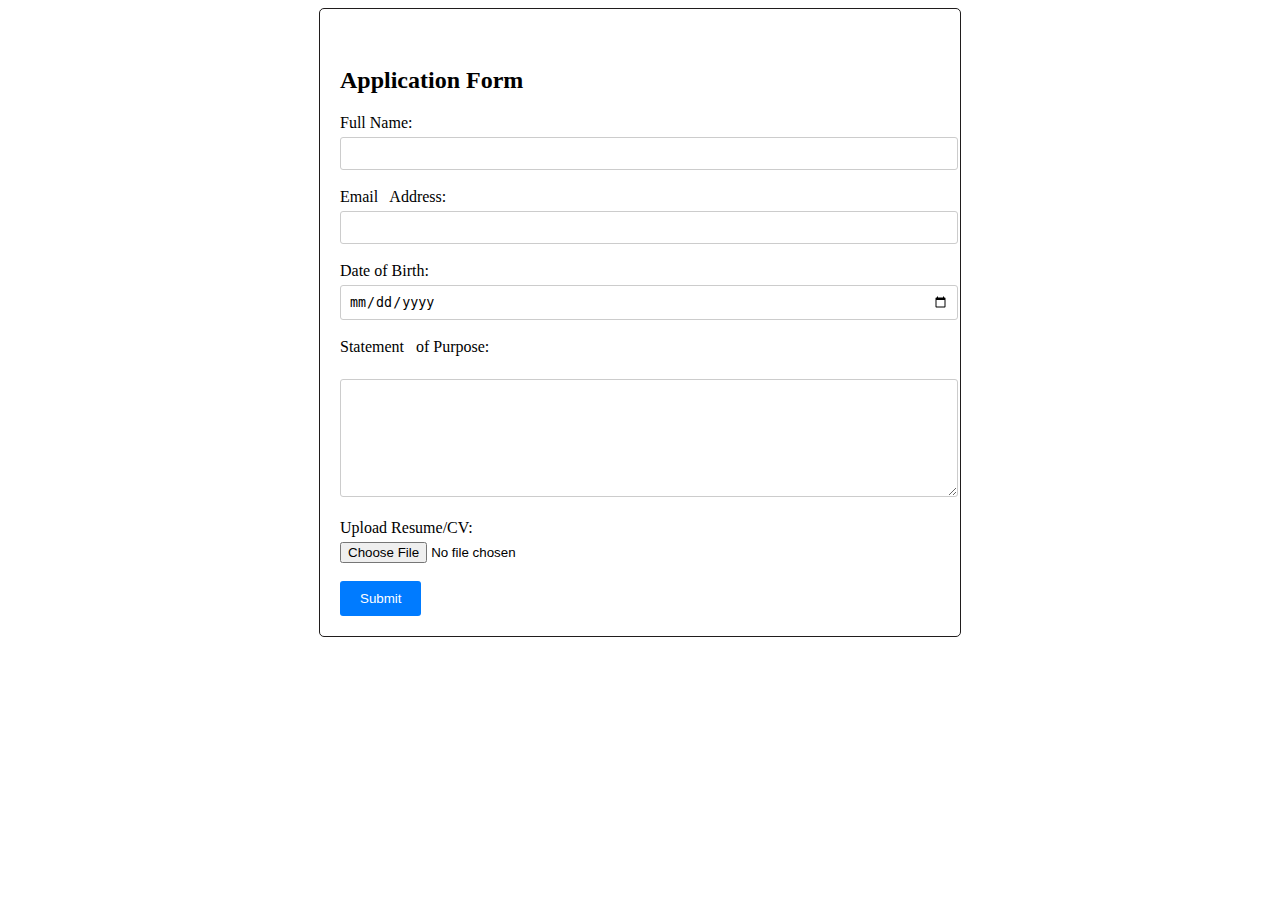
<file: day7/form.html>
<!DOCTYPE html>
<html lang="en">
<head>
    <meta charset="UTF-8">
    <meta name="viewport" content="width=device-width, initial-scale=1.0">
    <title>Application Form</title>
    <link rel="stylesheet" href="style2.css"> </head>
<body>
    <div class="form-container">   

        <h2>Application Form</h2>
        <form action="submit.php" method="post" enctype="multipart/form-data">
            <label for="fullName">Full Name:</label>
            <input type="text" id="fullName" name="fullName" required><br><br>

            <label for="email">Email   
 Address:</label>
            <input type="email" id="email" name="email" required><br><br>

            <label for="dob">Date of Birth:</label>
            <input type="date" id="dob" name="dob"   
 required><br><br>

            <label for="statementOfPurpose">Statement   
 of Purpose:</label><br>
            <textarea id="statementOfPurpose" name="statementOfPurpose" required></textarea><br><br>

            <label for="resume">Upload Resume/CV:</label>
            <input type="file" id="resume" name="resume" required><br><br>

            <input type="submit" value="Submit">
        </form>
    </div>
</body>
</html>
</file>
<file: day-1/style1.css>
/* styles.css */

body {
    font-family: Arial, sans-serif;
    margin: 0;
    padding: 0;
    background-color: #f5f5f5;
}

/* Header */
.header-container {
    background-color: #ffedf3;
    padding: 20px;
    text-align: center;
    border-bottom: 2px solid #ffb6c1;
}

/* Navigation Bar */
.navigation-bar {
    background-color: #ffb6c1;
    padding: 15px;
}

.navigation-bar ul {
    list-style-type: none;
    margin: 0;
    padding: 0;
    overflow: hidden;
    text-align: center;
}

.navigation-bar ul li {
    display: inline;
    margin-right: 20px;
}

.navigation-bar ul li a {
    color: white;
    text-decoration: none;
    font-weight: bold;
}

/* Main Content Area */
.main-content {
    display: flex;
    margin: 20px;
}

/* Content Area */
.content-area {
    flex: 3;
    background-color: #fff;
    padding: 20px;
    margin-right: 20px;
    border: 1px solid #ddd;
}

/* Sidebar */
.sidebar {
    flex: 1;
    background-color: #ffe4e1;
    padding: 20px;
    border: 1px solid #ddd;
}

/* Footer */
.footer-container {
    background-color: #ffb6c1;
    padding: 10px;
    text-align: center;
    color: white;
    border-top: 2px solid #ffedf3;
}
</file>
<file: day4/style.css>
body {
    font-family: Arial, sans-serif;
    margin: 0;
    padding: 0;
  }
  
  header {
    background-color:rgb(50, 48, 48);
    padding: 100px;
    text-align: center;
    background-image: url("https://upload.wikimedia.org/wikipedia/commons/0/02/Computer_science_education.png");
    background-size: cover;
    background-position: center;
    color: rgb(39, 38, 38);
  }
  header button {
    background-color: blue;
    color: white;
    height: 40px;
    width: 110px;
  }
  h1{
    color: white;
    padding-left: 30px;
    margin: 40px;
  }
  p {
    color: rgb(0, 0, 0);
  }
  p1{
    color: #ffffff;
  }
  p3{
    color: #ffffff;
  }
  header img {
    width: 150px;
    height: auto;
    margin-bottom: 30px;
  }
  
  nav {
    background-color: black;
    padding: 10px;
    text-align: center;
  }
  
  nav a {
    color:white;
    text-decoration: none;
    padding: 10px;
    margin: 0 10px;
  }
  
  nav a:hover {
    background-color:blue;
    color:white;
  }
  
  section {
    padding: 20px;
    /* margin-bottom: 20px; */
  }
  
  .container {
    width: 80%;
    background-color: rgb(255, 255, 255);
    margin: 0 auto;
    margin-bottom: 20px;
    box-shadow: 0 0 10px rgba(0, 0, 0, 0, 1);
  }
  .card:hover{
    transform: translateY(-5px);

  }
  h2{
    color: #1a41d6;
  }
  
  .main-body {
    background-color: #ffffff;
    padding: 20px;
  }
  
  img {
    max-width: 100%;
    height: auto;
    display: block;
    margin: 0 auto;
  }
  
  .footer {
    background-color: black;
    color: rgb(85, 82, 82);
    text-align: center;
    padding: 10px;
    bottom: 0;
    width: 100%;
  }
  section {
    box-shadow: 0 0 10px rgba(0, 0, 0, 0, 1);
  }
  
  .container1 {
    display: flex;
    gap: 20px;
    background-color: #ffffff;
    padding: 20px;
    border-radius: 10px;
    box-shadow: 0 2px 5px rgba(0, 0, 0, 0.1);
  }
  
  .card {
    width: 200px;
    text-align: center;
    padding: 20px;
    border-radius: 10px;
    background-color: #f9f9f9;
    box-shadow: 0 2px 5px rgba(0, 0, 0, 0.1);
  }
</file>
<file: day5/style.css>
*{
    margin:0px;
    padding: 0px;
}
h1{
    color: blue
}
h2{
    color: blue;

}

body{
    font-family: Arial, Helvetica, sans-serif;
    /* color: gainsboro; */
    background-color: gainsboro;
    box-shadow: gainsboro;
}

header{
    text-align: center;
    margin-bottom: 4px;

    
}
.hero {
    background-image: url(https://upload.wikimedia.org/wikipedia/commons/0/02/Computer_science_education.png);
    background-size: cover;
    height: 250px;
    background-position: center;
    background-color:rgb(59,54,54);
    margin: 20px;
    border-radius: 5px;


}
.hero h1 {
    color: white;
    text-align: center;
    padding-top: 90px;

}
.hero p{
    color: white;
    text-align: center;
}
.hero button{
    background-color: blue;
    color: white;
    padding: 10px 30px;
    border-radius: 8px;
    text-decoration: none;
}
.hero button:hover{
    background-color: #0056b3;
}

nav{
    background-color: black;
    text-align: center;
    padding-top: 0px;
    padding-bottom: 0px;
   
}
.hovering:hover, a:hover{
     background-color: blue;                   /* hover */
}
nav li {
   list-style-type: none;
   color: aliceblue; 
   display: inline-block;
   padding-left: 30px;
   padding:12px 20px 
   
}
a{
    color: aliceblue;
    text-decoration: none;
}

.container{
    background-color:gainsboro;
    padding: 5px;
    
}

.program{
    
    background-color: white;
    box-shadow: 10px 10px 10px gainsboro;
    margin-top: 0px;
    margin: 1%;
    border-radius: 10px;
    padding:10px
}
.hello{
    background-color: white;
    box-shadow: 10px 10px 10px gainsboro;
    border-radius: 10px;
    margin: 1%;
    padding:20px
    

}
.hello li{
    padding-left: 20px;
}
.hi{
    background-color: white;
    box-shadow: 10px 10px 10px gainsboro;
    border-radius: 10px;
    margin: 1%;
    padding:10px
    
}
.hi li{
    padding-left: 20px;
}
.contact{
    background-color: white;
    box-shadow: 10px 10px 10px gainsboro;
    border-radius: 10px;
    margin: 1%;
    padding:10px
    
}
footer{
    text-align: center;
    color: white;
    background-color: black;
    padding-top: 12px;
    padding-bottom: 12px;


}
.curriculum-container{
    display: flex;
    justify-content: center;
    text-align: center;
}
.curriculum-box1{
    background-color: gainsboro;
    padding: 20px 10px;
    margin-right: 10px;
    border-radius: 8px;

}
h3{
    color: blue;
}
.curriculum-box2{
    background-color: gainsboro;
    padding: 20px 10px;
    margin-right: 10px;
    border-radius: 8px;

}
.curriculum-box3{
    background-color: gainsboro;
    padding: 20px 10px;
    margin-right: 10px;
    border-radius: 8px;
}
.curriculum-box4{
    background-color: gainsboro;
    padding: 20px 10px;
    margin-right: 10px;
    border-radius: 8px;
}
.curriculum-box5{
    background-color: gainsboro;
    padding: 20px 10px;
    margin-right: 10px;
    border-radius: 8px;
}
.curriculum-box6{
    background-color: gainsboro;
    padding: 20px 10px;
    margin-right: 10px;
    border-radius: 8px;
}

/* hexagon styles */
.hex-container {
    display: flex;
    justify-content: center;
    flex-wrap: wrap;
    gap: 10px;
    padding: 20px 0;
}

.hex {
    width: 150px;
    height: 110px; /* Hex height is 1.732 * side length / 2 */
    background-color:gainsboro;
    position: relative;
    text-align: center;
    display: flex;
    align-items: center;
    justify-content: center;
    clip-path: polygon(25% 0%, 75% 0%, 100% 50%, 75% 100%, 25% 100%, 0% 50%);
    cursor: pointer;
    padding:15px

}

/* .hex.active {
    background-color: yellow; /* Highlighted hexagon 
} */

.hex:hover {
    background-color:yellow;
}

.hex-content {
    width: 100%;
    text-align: center;
    color: blue;
    font-weight: bold;
    padding: 10px;
}
#hex1{
    margin-top: 60px;
    margin-bottom: -30px;
}
#overview h2{
    color: black;
    
}
</file>
<file: day6/style.css>
*{
    margin:0px;
    padding: 0px;
}
h1{
    color: blue
    
}
h2{
    color: blue;

}

body{
    font-family: Arial, Helvetica, sans-serif;
    /* color: gainsboro; */
    background-color: white;
    box-shadow: white;
}

header{
    text-align: center;
    margin-bottom: 4px;

    
}
.hero {
    background-image: url(https://upload.wikimedia.org/wikipedia/commons/0/02/Computer_science_education.png);
    background-size: cover;
    height: 250px;
    background-position: center;
    background-color:rgb(59,54,54);
    margin: 20px;
    border-radius: 5px;


}
.hero h1 {
    color: white;
    text-align: center;
    padding-top: 90px;

}
.hero p{
    color: white;
    text-align: center;
}
.hero button{
    background-color: blue;
    color: white;
    padding: 10px 30px;
    border-radius: 8px;
    text-decoration: none;
}
.hero button:hover{
    background-color: #0056b3;
}

nav{
    background-color: black;
    text-align: center;
    padding-top: 0px;
    padding-bottom: 0px;
   
}
.hovering:hover, a:hover{
     background-color: blue;                   /* hover */
}
nav li {
   list-style-type: none;
   color: aliceblue; 
   display: inline-block;
   padding-left: 30px;
   padding:12px 20px 
   
}
a{
    color: aliceblue;
    text-decoration: none;
}

.container{
    background-color:gainsboro;
    padding: 5px;
    
}

.program{
    
    background-color: white;
    box-shadow: 10px 10px 10px gainsboro;
    margin-top: 0px;
    margin: 1%;
    border-radius: 10px;
    padding:10px
}
.hello{
    background-color: white;
    box-shadow: 10px 10px 10px gainsboro;
    border-radius: 10px;
    margin: 1%;
    padding:20px
    

}
.hello li{
    padding-left: 20px;
}
.hi{
    background-color: white;
    box-shadow: 10px 10px 10px gainsboro;
    border-radius: 10px;
    margin: 1%;
    padding:10px
    
}
.hi li{
    padding-left: 20px;
}
.contact{
    background-color: white;
    box-shadow: 10px 10px 10px gainsboro;
    border-radius: 10px;
    margin: 1%;
    padding:10px
    
}
footer{
    text-align: center;
    color: white;
    background-color: black;
    padding-top: 12px;
    padding-bottom: 12px;


}
.curriculum-container{
    display: flex;
    justify-content: center;
    text-align: center;
}
.curriculum-box1{
    background-color: gainsboro;
    padding: 20px 10px;
    margin-right: 10px;
    border-radius: 8px;

}
h3{
    color: blue;
}
.curriculum-box2{
    background-color: gainsboro;
    padding: 20px 10px;
    margin-right: 10px;
    border-radius: 8px;

}
.curriculum-box3{
    background-color: gainsboro;
    padding: 20px 10px;
    margin-right: 10px;
    border-radius: 8px;
}
.curriculum-box4{
    background-color: gainsboro;
    padding: 20px 10px;
    margin-right: 10px;
    border-radius: 8px;
}
.curriculum-box5{
    background-color: gainsboro;
    padding: 20px 10px;
    margin-right: 10px;
    border-radius: 8px;
}
.curriculum-box6{
    background-color: gainsboro;
    padding: 20px 10px;
    margin-right: 10px;
    border-radius: 8px;
}

/* hexagon styles */
.hex-container {
    display: flex;
    justify-content: center;
    flex-wrap: wrap;
    gap: 10px;
    padding: 20px 0;
}

.hex {
    width: 150px;
    height: 110px; /* Hex height is 1.732 * side length / 2 */
    background-color:gainsboro;
    position: relative;
    text-align: center;
    display: flex;
    align-items: center;
    justify-content: center;
    clip-path: polygon(25% 0%, 75% 0%, 100% 50%, 75% 100%, 25% 100%, 0% 50%);
    cursor: pointer;
    padding:15px

}

/* .hex.active {
    background-color: yellow; /* Highlighted hexagon 
} */

.hex:hover {
    background-color:yellow;
}
.video-container {
    text-align: center; /* Center the video and description */
    margin: 20px; /* Add some margin around the container */
    background-color: white;
  }
.hex-content {
    width: 100%;
    text-align: center;
    color: blue;
    font-weight: bold;
    padding: 10px;
}
#hex1{
    margin-top: 60px;
    margin-bottom: -30px;
}
#overview h2{
    color: blue;
    
}
</file>
<file: day7/style.css>
*{
    margin:0px;
    padding: 0px;
}
h1{
    color: blue
    
}
h2{
    color: blue;

}

body{
    font-family: Arial, Helvetica, sans-serif;
    /* color: gainsboro; */
    background-color: white;
    box-shadow: white;
}

header{
    text-align: center;
    margin-bottom: 4px;

    
}
.hero {
    background-image: url(https://upload.wikimedia.org/wikipedia/commons/0/02/Computer_science_education.png);
    background-size: cover;
    height: 250px;
    background-position: center;
    background-color:rgb(59,54,54);
    margin: 20px;
    border-radius: 5px;


}
.hero h1 {
    color: white;
    text-align: center;
    padding-top: 90px;

}
.hero p{
    color: white;
    text-align: center;
}
.hero button{
    background-color: blue;
    color: white;
    padding: 10px 30px;
    border-radius: 8px;
    text-decoration: none;
}
.hero button:hover{
    background-color: #0056b3;
}

nav{
    background-color: black;
    text-align: center;
    padding-top: 0px;
    padding-bottom: 0px;
   
}
.hovering:hover, a:hover{
     background-color: blue;                   /* hover */
}
nav li {
   list-style-type: none;
   color: aliceblue; 
   display: inline-block;
   padding-left: 30px;
   padding:12px 20px 
   
}
a{
    color: aliceblue;
    text-decoration: none;
}

.container{
    background-color:gainsboro;
    padding: 5px;
    
}

.program{
    
    background-color: white;
    box-shadow: 10px 10px 10px gainsboro;
    margin-top: 0px;
    margin: 1%;
    border-radius: 10px;
    padding:10px
}
.hello{
    background-color: white;
    box-shadow: 10px 10px 10px gainsboro;
    border-radius: 10px;
    margin: 1%;
    padding:20px
    

}
.hello li{
    padding-left: 20px;
}
.hi{
    background-color: white;
    box-shadow: 10px 10px 10px gainsboro;
    border-radius: 10px;
    margin: 1%;
    padding:10px
    
}
.hi li{
    padding-left: 20px;
}
.contact{
    background-color: white;
    box-shadow: 10px 10px 10px gainsboro;
    border-radius: 10px;
    margin: 1%;
    padding:10px
    
}
footer{
    text-align: center;
    color: white;
    background-color: black;
    padding-top: 12px;
    padding-bottom: 12px;


}
.curriculum-container{
    display: flex;
    justify-content: center;
    text-align: center;
}
.curriculum-box1{
    background-color: gainsboro;
    padding: 20px 10px;
    margin-right: 10px;
    border-radius: 8px;

}
h3{
    color: blue;
}
.curriculum-box2{
    background-color: gainsboro;
    padding: 20px 10px;
    margin-right: 10px;
    border-radius: 8px;

}
.curriculum-box3{
    background-color: gainsboro;
    padding: 20px 10px;
    margin-right: 10px;
    border-radius: 8px;
}
.curriculum-box4{
    background-color: gainsboro;
    padding: 20px 10px;
    margin-right: 10px;
    border-radius: 8px;
}
.curriculum-box5{
    background-color: gainsboro;
    padding: 20px 10px;
    margin-right: 10px;
    border-radius: 8px;
}
.curriculum-box6{
    background-color: gainsboro;
    padding: 20px 10px;
    margin-right: 10px;
    border-radius: 8px;
}

/* hexagon styles */
.hex-container {
    display: flex;
    justify-content: center;
    flex-wrap: wrap;
    gap: 10px;
    padding: 20px 0;
}

.hex {
    width: 150px;
    height: 110px; /* Hex height is 1.732 * side length / 2 */
    background-color:gainsboro;
    position: relative;
    text-align: center;
    display: flex;
    align-items: center;
    justify-content: center;
    clip-path: polygon(25% 0%, 75% 0%, 100% 50%, 75% 100%, 25% 100%, 0% 50%);
    cursor: pointer;
    padding:15px

}

/* .hex.active {
    background-color: yellow; /* Highlighted hexagon 
} */

.hex:hover {
    background-color:yellow;
}
.video-container {
    text-align: center; /* Center the video and description */
    margin: 20px; /* Add some margin around the container */
    background-color: white;
  }
.hex-content {
    width: 100%;
    text-align: center;
    color: blue;
    font-weight: bold;
    padding: 10px;
}
#hex1{
    margin-top: 60px;
    margin-bottom: -30px;
}
#overview h2{
    color: blue;
    
}
</file>
<file: day8/style.css>
* {
    margin: 0;
    padding: 0;
}
h1 {
    color: rgb(212, 229, 25);
}
h2 {
    color: blue;
}
body {
    font-family: Arial, Helvetica, sans-serif;
    background-color: white;
    box-shadow: white;
}
header {
    text-align: center;
    margin-bottom: 4px;
}
.hero {
    position: relative;
    height: 250px;
    overflow: hidden;
    margin: 20px;
    border-radius: 5px;
}
.slide {
    position: absolute;
    top: 0;
    left: 0;
    width: 100%;
    height: 100%;
    background-size: cover;
    background-position: center;
    opacity: 0;
    transition: opacity 1s ease-in-out;
    background-color:rgb(59,54,54);
}
.slide:nth-child(1) {
    background-image: url('https://bl-i.thgim.com/public/news/bckvfm/article66229710.ece/alternates/LANDSCAPE_1200/IIIT-H.jpg');
}
.slide:nth-child(2) {
    background-image: url('https://149357281.v2.pressablecdn.com/wp-content/uploads/2023/12/ID56580_Blog-Header_1200x628_02.jpg');
}
.slide:nth-child(3) {
    background-image: url('https://th.bing.com/th/id/OIP.SWvlPwPzXsu8JWqx3C5CPQAAAA?rs=1&pid=ImgDetMain');
}
.slide-content {
    position: absolute;
    bottom: 20px;
    left: 50%;
    transform: translateX(-50%);
    text-align: center;
    color: rgb(18, 7, 1);
    padding: 0 20px;
}
.hero button {
    background-color: blue;
    color: white;
    padding: 10px 30px;
    border-radius: 8px;
    text-decoration: none;
    margin-top: 10px;
}
.hero button:hover {
    background-color: #0056b3;
}
@keyframes slideShow {
    0% { opacity: 1; }
    33.33% { opacity: 0; }
    66.66% { opacity: 0; }
    100% { opacity: 1; }
}
.slide:nth-child(1) {
    animation: slideShow 9s infinite ;
}
.slide:nth-child(2) {
    animation: slideShow 9s infinite 3s;
}
.slide:nth-child(3) {
    animation: slideShow 9s infinite 6s;
}
nav {
    background-color: black;
    text-align: center;
    padding-top: 0;
    padding-bottom: 0;
}
.hovering:hover, a:hover {
    background-color: blue;
}
nav li {
    list-style-type: none;
    color: aliceblue;
    display: inline-block;
    padding-left: 30px;
    padding: 12px 20px;
}
a {
    color: aliceblue;
    text-decoration: none;
}
.container {
    background-color: gainsboro;
    padding: 5px;
}
.program {
    background-color: white;
    box-shadow: 10px 10px 10px gainsboro;
    margin-top: 0;
    margin: 1%;
    border-radius: 10px;
    padding: 10px;
}
.hello {
    background-color: white;
    box-shadow: 10px 10px 10px gainsboro;
    border-radius: 10px;
    margin: 1%;
    padding: 20px;
}
.hello li {
    padding-left: 20px;
}
.hi {
    background-color: white;
    box-shadow: 10px 10px 10px gainsboro;
    border-radius: 10px;
    margin: 1%;
    padding: 10px;
}
.hi li {
    padding-left: 20px;
}
.contact {
    background-color: white;
    box-shadow: 10px 10px 10px gainsboro;
    border-radius: 10px;
    margin: 1%;
    padding: 10px;
}
footer {
    text-align: center;
    color: white;
    background-color: black;
    padding-top: 12px;
    padding-bottom: 12px;
}
.curriculum-container {
    display: flex;
    justify-content: center;
    text-align: center;
}
.curriculum-box1 {
    background-color: gainsboro;
    padding: 20px 10px;
    margin-right: 10px;
    border-radius: 8px;
}
h3 {
    color: blue;
}
.curriculum-box2 {
    background-color: gainsboro;
    padding: 20px 10px;
    margin-right: 10px;
    border-radius: 8px;
}
.curriculum-box3 {
    background-color: gainsboro;
    padding: 20px 10px;
    margin-right: 10px;
    border-radius: 8px;
}
.curriculum-box4 {
    background-color: gainsboro;
    padding: 20px 10px;
    margin-right: 10px;
    border-radius: 8px;
}
.curriculum-box5 {
    background-color: gainsboro;
    padding: 20px 10px;
    margin-right: 10px;
    border-radius: 8px;
}
.curriculum-box6 {
    background-color: gainsboro;
    padding: 20px 10px;
    margin-right: 10px;
    border-radius: 8px;
}
.hex-container {
    display: flex;
    justify-content: center;
    flex-wrap: wrap;
    gap: 10px;
    padding: 20px 0;
}
.hex {
    width: 150px;
    height: 110px;
    background-color: gainsboro;
    position: relative;
    text-align: center;
    display: flex;
    align-items: center;
    justify-content: center;
    clip-path: polygon(25% 0%, 75% 0%, 100% 50%, 75% 100%, 25% 100%, 0% 50%);
    cursor: pointer;
    padding: 15px;
}
.hex:hover {
    background-color: yellow;
}
.video-container {
    text-align: center;
    margin: 20px;
    background-color: white;
}
.hex-content {
    width: 100%;
    text-align: center;
    color: blue;
    font-weight: bold;
    padding: 10px;
}
#hex1 {
    margin-top: 60px;
    margin-bottom: -30px;
}
#overview h2 {
    color: blue;
}
</file>
<file: day7/style2.css>
.form-container {
    max-width: 600px;
    margin: 0 auto;
    padding: 20px;
    border: 1px solid #201d1d;
    border-radius: 5px;
}

label {
    display: block;
    margin-bottom: 5px;
}

input[type="text"], input[type="email"], input[type="date"], textarea {
    width: 100%;
    padding: 8px;
    border: 1px solid #ccc;
    border-radius: 3px;
}

textarea {
    height: 100px;
}

input[type="submit"] {
    background-color: #007bff;
    color: #fff;
    border: none;
    padding: 10px 20px;
    border-radius: 3px;
    cursor: pointer;
}
</file>
